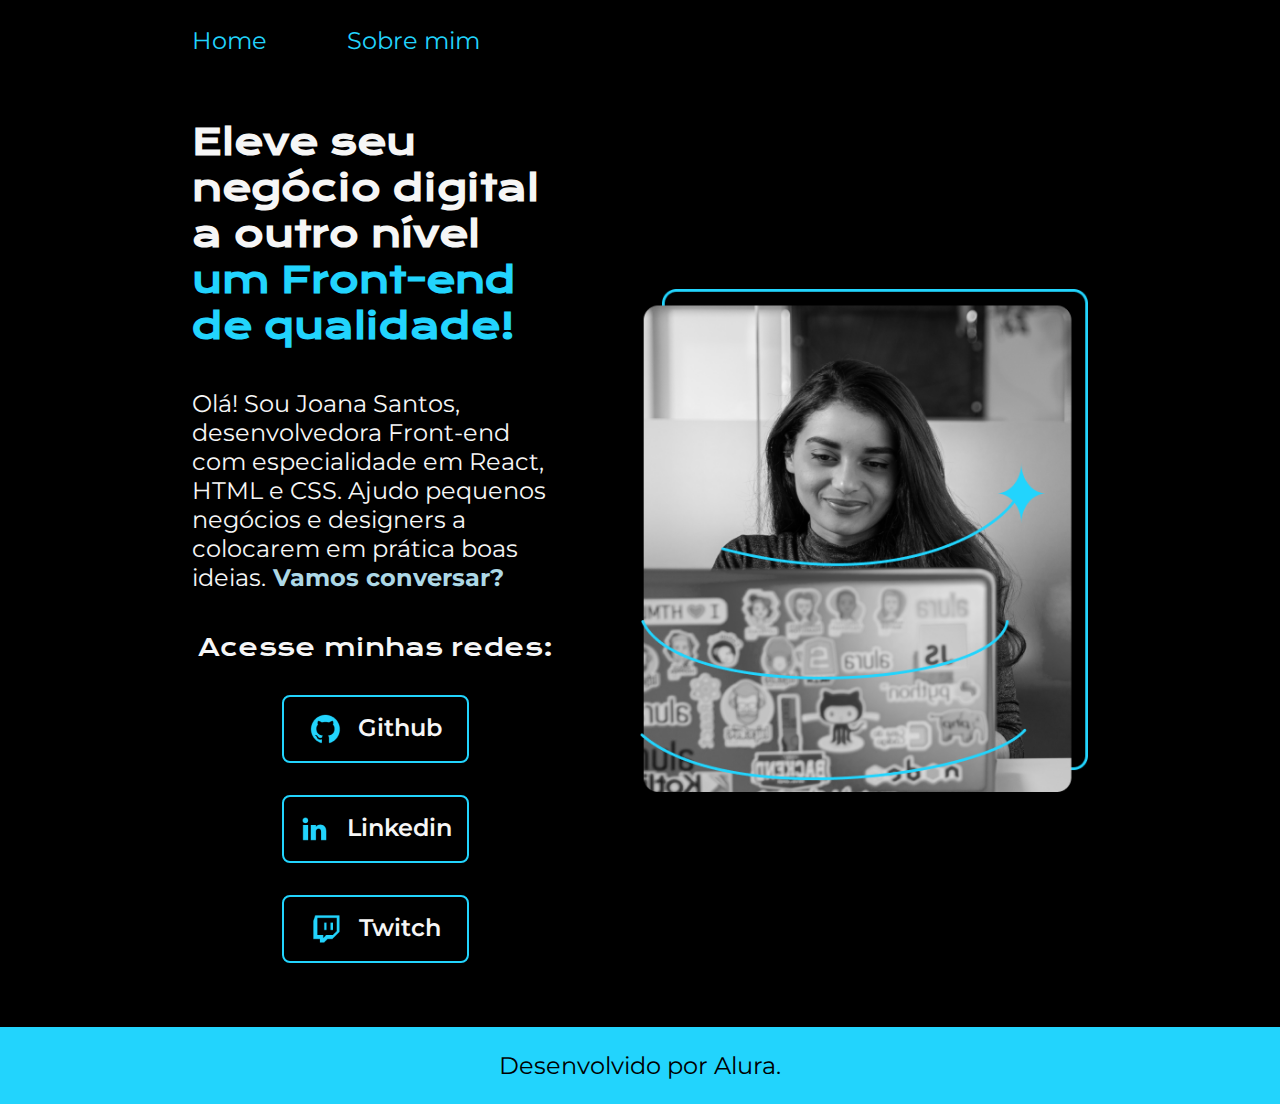
<file: index.html>
<!-- '!' e TAB = adiciona automaticamente toda estrutura HTML-->
<!-- ALT+Z = para quebrar a pagina -->
<!DOCTYPE html>
<html lang="pt-br">
    <head>
        <meta charset="UTF-8">
        <meta http-equiv="X-UA-Compatible" content="IE=edge">
        <meta name="viewport" content="width=device-width, initial-scale=1.0">
        <title>Portifolio</title>
        <link rel="stylesheet" href="./styles/style.css"><!--atalho escreva: "link:css"+enter que o VsCode ja escreve a linha de codigo-->
    </head>
    <body>
        <header class="cabecalho">
            <nav class="cabecalho__menu">
                <a class="cabecalho__menu__link" href="index.html">Home</a>
                <a class="cabecalho__menu__link" href="about.html">Sobre mim</a>
            </nav>
        </header>
        <main class="apresentacao">
            <section class="apresentacao__conteudo">
                <h1 class="apresentacao__conteudo__titulo">Eleve seu negócio digital a outro nível <strong class="titulo-destaque">um Front-end de qualidade!</strong></h1>
                <p class="apresentacao__conteudo__texto">Olá! Sou Joana Santos, desenvolvedora Front-end com especialidade em React, HTML e CSS. Ajudo pequenos negócios e designers a colocarem em prática boas ideias.<strong> Vamos conversar?</strong></p>
                <div class="apresentacao__links">
                    <h2 class="apresentacao__links__subtitulo">Acesse minhas redes:</h2>
                    <a class="apresentacao__links__navegacao" href="https://github.com/f-SantosDev">
                        <img src="./assets/github.png" alt="Github_img">
                        Github
                    </a>
                    <a class="apresentacao__links__navegacao" href="https://linkedin.com">
                        <img src="./assets/linkedin.png" alt="Linkedin_img">
                        Linkedin
                    </a>
                    <a class="apresentacao__links__navegacao" href="https://twitch.tv">
                        <img src="./assets/twitch.png" alt="Twitch_img">
                        Twitch
                    </a>
                </div>
            </section>
            <img class="apresentacao__imagem" src="./assets/Imagem.png" alt="Joana Santos">
        </main>
        <footer>
        <p class="rodape">Desenvolvido por Alura.</p>
        </footer>
    </body>
</html>
</file>
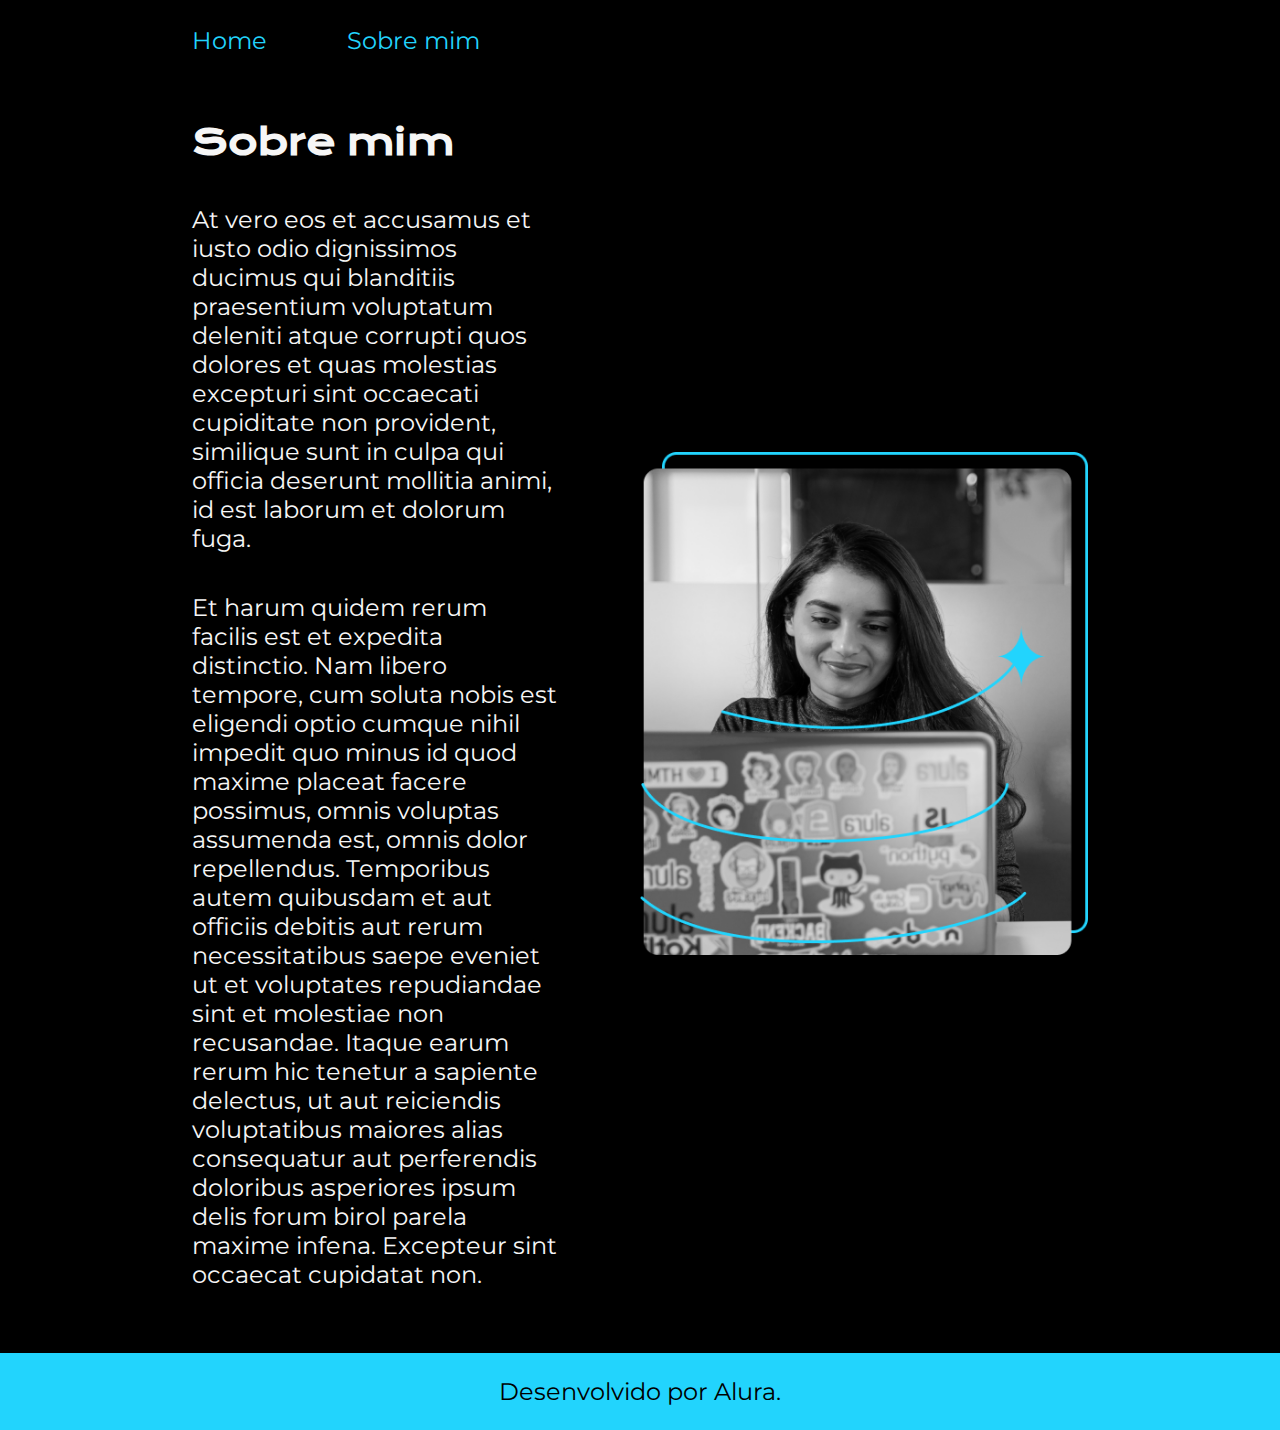
<file: about.html>
<!DOCTYPE html>
<html lang="pt-br">
<head>
    <meta charset="UTF-8">
    <meta http-equiv="X-UA-Compatible" content="IE=edge">
    <meta name="viewport" content="width=device-width, initial-scale=1.0">
    <title>Sobre mim</title>
    <link rel="stylesheet" href="./styles/style.css">
</head>
<body>
    <header class="cabecalho">
        <nav class="cabecalho__menu">
            <a class="cabecalho__menu__link" href="index.html">Home</a>
            <a class="cabecalho__menu__link" href="about.html">Sobre mim</a>
        </nav>
    </header>
    <main class="apresentacao">
        <section class="apresentacao__conteudo">
            <h1 class="apresentacao__conteudo__titulo">Sobre mim</h1>
            <p class="apresentacao__conteudo__texto">At vero eos et accusamus et iusto odio dignissimos ducimus qui blanditiis praesentium voluptatum deleniti atque corrupti quos dolores et quas molestias excepturi sint occaecati cupiditate non provident, similique sunt in culpa qui officia deserunt mollitia animi, id est laborum et dolorum fuga.
            </p>
            <p class="apresentacao__conteudo__texto">Et harum quidem rerum facilis est et expedita distinctio. Nam libero tempore, cum soluta nobis est eligendi optio cumque nihil impedit quo minus id quod maxime placeat facere possimus, omnis voluptas assumenda est, omnis dolor repellendus. Temporibus autem quibusdam et aut officiis debitis aut rerum necessitatibus saepe eveniet ut et voluptates repudiandae sint et molestiae non recusandae. Itaque earum rerum hic tenetur a sapiente delectus, ut aut reiciendis voluptatibus maiores alias consequatur aut perferendis doloribus asperiores ipsum delis forum birol parela maxime infena. Excepteur sint occaecat cupidatat non.
            </p>
        </section>
        <img class="apresentacao__imagem" src="./assets/Imagem.png" alt="Joana Santos">
    </main>
    <footer>
        <p class="rodape">Desenvolvido por Alura.</p>
    </footer>    
</body>
</html>
</file>
<file: styles/style.css>
/*importa font do google fonts*/
@import url('https://fonts.googleapis.com/css2?family=Krona+One&family=Montserrat:wght@400;600&display=swap');
/*--*/

/*esta e uma pseudo classe responsavel por criar variaveis globais dentro do escopo do codigo*/
:root{
    --cor-primaria: #000000;
    --cor-secundaria: #f6f6f6;
    --cor-terciaria: #22D4FD;
    --cor-houver: #272727;
    --cor-responsividade: #040D12;

    --fonte-primaria: 'Krona one', sans-serif;
    --fonte-secundaria: 'Montserrat', sans-serif;
}

*{  /* a classe "*" e utilizada para realiza o setting de todos os elementos/tags dentro do HTML*/
    /* esta classe realiza o box-sizing dos componentes do HTML redefinindo os padroes base dos elementos margin, border e padding*/
    margin: 0;
    padding: 0;
}

strong{
    color: lightblue;
}

body{
    /*height: 100vh; determina que a tag body tera 100% da tela/display com base no viewport (ou seja a tag body tera o tamanho total da tela em questao)*/
    box-sizing: border-box; /*garante que todos os elementos filhos nao saiam de dentro do elemento pai garantindo seu redimencionamento sem quebra de bordas*/
    /*background-color: black; codigo subistituido por variavel*/
    background-color: var(--cor-primaria);
    /*color: #f6f6f6; codigo subistituido por variavel*/
    color: var(--cor-secundaria);
}

.cabecalho{
    /* padding-top: 2%;
    padding-left: 15%; */
    padding: 2% 0% 0% 15%; /*valores: superior, direito, inferior e esquerdo*/
}

.cabecalho__menu{
    display: flex;
    gap: 80px;
}

.cabecalho__menu__link{
    /*font-family: 'Montserrat', sans-serif; codigo subistituido por variavel*/
    font-family: var(--fonte-secundaria);
    font-weight: 400;
    /*font-size: 24px; 24%16 = 1.5*/
    font-size: 1.5rem;
    /*color: #22d4fd; codigo subistituido por variavel*/
    color: var(--cor-terciaria);
    text-decoration: none;
}

.apresentacao{
    /*margin: 10% 15%; /*define tamanho da margem para os elementos dentro da tag que possui a classe em questao*/
    padding: 5% 15%; /*define tamanho da margem para os elementos dentro da tag que possui a classe em questao*/
    display: flex; /*determina o flexbox do display na tag selecionada pela class em questao*/
    align-items: center; /*determina o tipo de alinhamento do flexbox*/
    justify-content: space-between; /*coloca espaco entre os elementos filhos dentro da tag que possui a classe em questao*/
    gap: 82px;
}

.apresentacao__conteudo{
    /*width: 615px;  substituido por % para criar responsividade*/
    width: 50%;
    display: flex;
    flex-direction: column;
    gap: 40px;
}

.apresentacao__conteudo__titulo{
    /*font-size: 36px;*/
    font-size: 2.25rem;
    /*font-family: 'Krona one', sans-serif; codigo subistituido por variavel*/
    font-family: var(--fonte-primaria);
}

.titulo-destaque{
    /*color: #22d4fd; codigo subistituido por variavel*/
    color: var(--cor-terciaria);
}

.apresentacao__conteudo__texto{
    /*font-size: 24px;*/
    font-size: 1.5rem;
    /*font-family: 'Montserrat', sans-serif; codigo subistituido por variavel*/
    font-family: var(--fonte-secundaria);
    font-weight: 400;
}

.apresentacao__links{
    display: flex;
    flex-direction: column;
    align-items: center;
    gap: 32px;
}

.apresentacao__links__subtitulo{
    /*font-family: 'Krona one', sans-serif; codigo subistituido por variavel*/
    font-family: var(--fonte-primaria);
    font-weight: 400;
    /*font-size: 24px;*/
    font-size: 1.5rem;
}

.apresentacao__links__navegacao{
    /* background-color: #22d4fd; */
    display: flex;
    justify-content: center;
    gap: 16px;
    /*width: 378px; codigo substituido por % para ter responsividade*/
    width: 50%;
    /* text-align: center; */
    border-radius: 8px;
    border: 2px solid #22d4fd;
    /* border-width: 2px; */
    /* border-style: solid; */
    /* border-color: #22d4fd; */
    /*font-size: 24px;*/
    font-size: 1.5rem;
    padding: 16px 0;
    text-decoration: none;
    /*color: #f6f6f6; codigo subistituido por variavel*/
    color: var(--cor-secundaria);
    /*font-family: 'Montserrat', sans-serif; codigo subistituido por variavel*/
    font-family: var(--fonte-secundaria);
    font-weight: 600;
}

.apresentacao__links__navegacao:hover {
    /*background-color: #272727; codigo subistituido por variavel*/
    background-color: var(--cor-houver);
    /*font-size: 27px;*/
    font-size: 1.7rem;
    padding: 3%;
    border-style: outset;
    border-color: blue;
    border-width: 4px;
}

/*desafio estilizacao de conteudo*/
div:hover{  
    color: blue;
}

.apresentacao__imagem{
    width: 50%;
}

.rodape{
    /*background-color: #22d4fd; codigo subistituido por variavel*/
    background-color: var(--cor-terciaria);
    /*font-family: 'Montserrat', sans-serif; codigo subistituido por variavel*/
    font-family: var(--fonte-secundaria);
    /*color: #000000; codigo subistituido por variavel*/
    color: var(--cor-primaria);
    font-weight: 400;
    /*font-size: 24px;*/
    font-size: 1.5rem;
    padding: 24px;
    text-align: center;
}

/**responsividade   */
@media (max-width: 1200px) {/*telas de ate 1200px terao esta configuracao para garantir a responsividade*/
    body{
        background-color: var(--cor-responsividade); /*muda a cor do backgroud */
    }
    
    .cabecalho{
        padding: 10%;
    }

    .cabecalho__menu{
        justify-content: center;
    }
    
    .apresentacao{
        flex-direction: column-reverse;
        padding: 5%;
    }

    .apresentacao__conteudo{
        width: auto; /* width: auto ou width:100% funcionam da mesma forma onde ocorrera o preenchimento da tela responsiva em 100%*/
    }
}
/*--------   fim responsividade    ----*/
</file>
